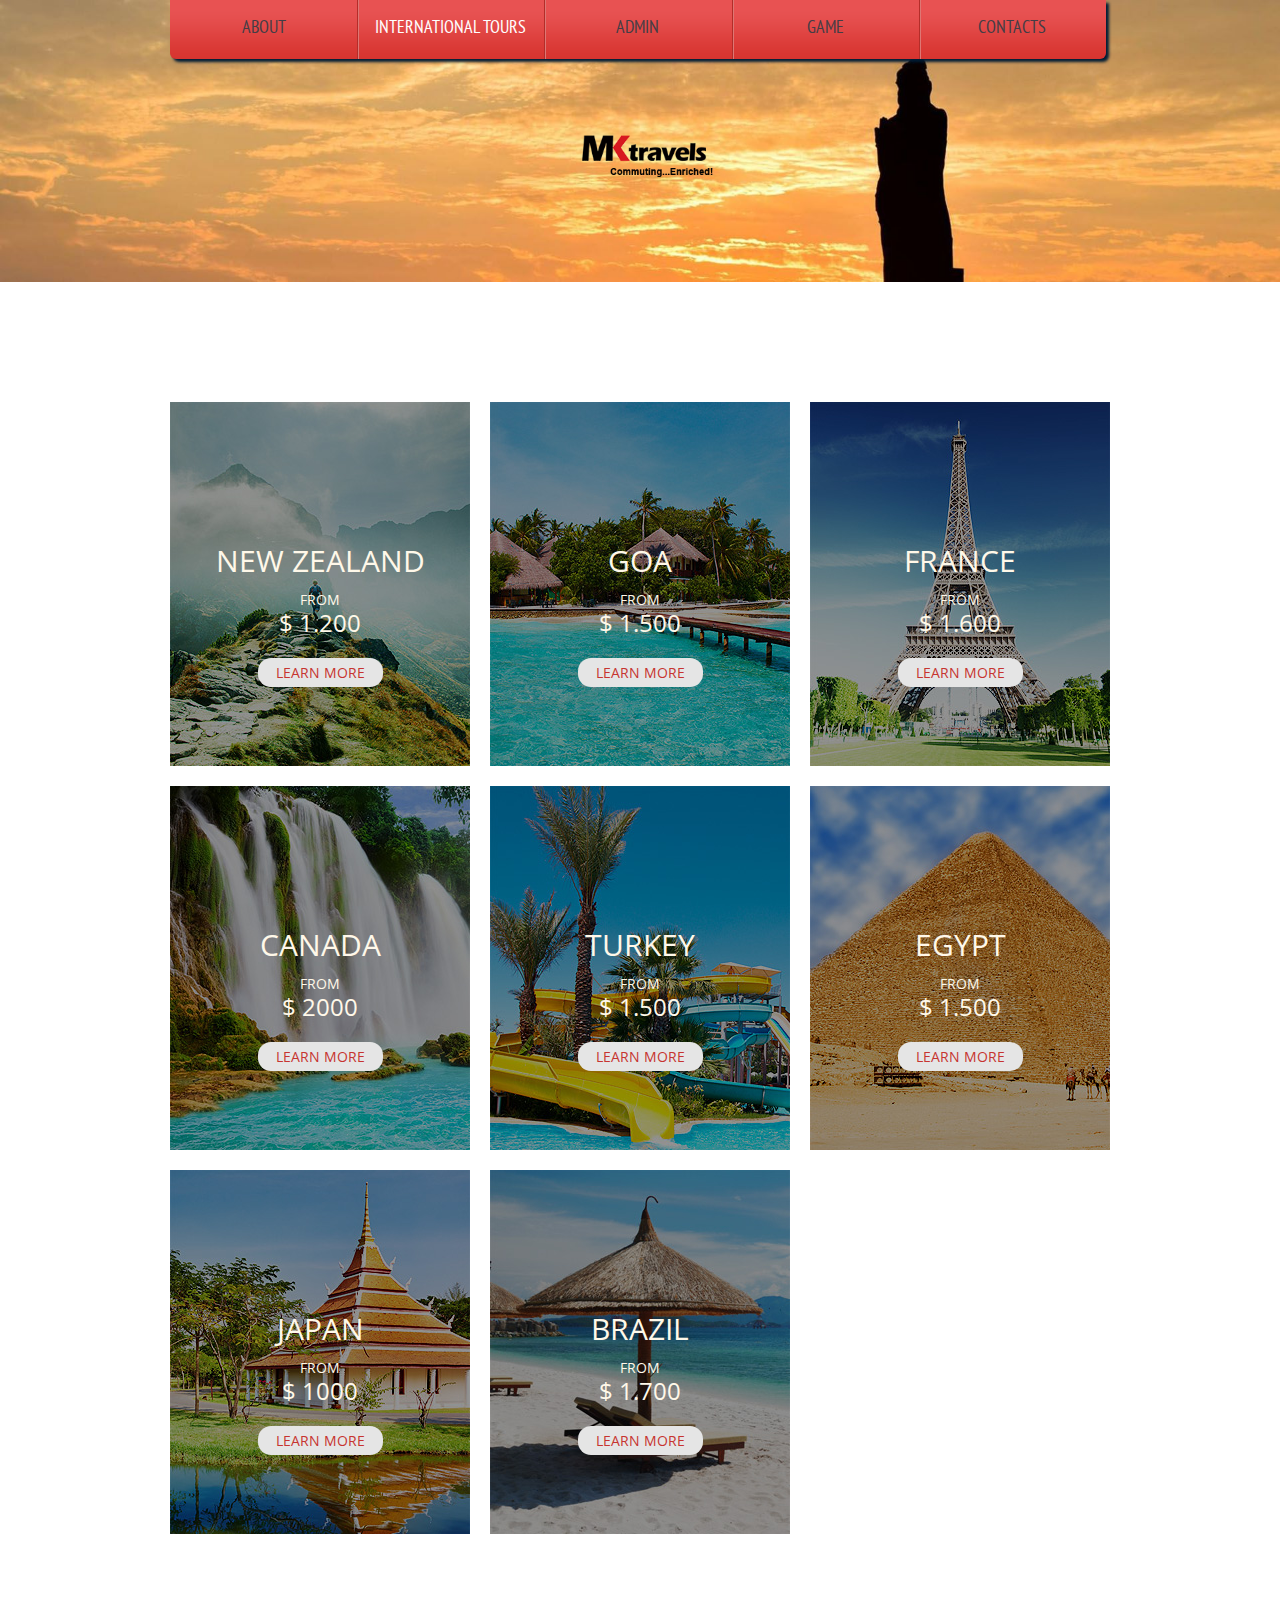
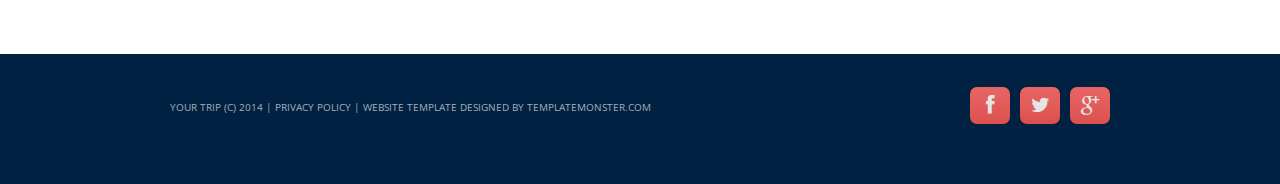
<file: index-1.html>
<!DOCTYPE html>
<html lang="en">
	<head>
		<title>Hot Tours</title>
		<meta charset="utf-8">
		<meta name="format-detection" content="telephone=no" />
		<link rel="icon" href="images/favicon.ico">
		<link rel="shortcut icon" href="images/favicon.ico" />
		<link rel="stylesheet" href="css/style.css">
		<script src="js/jquery.js"></script>
		<script src="js/jquery-migrate-1.2.1.js"></script>
		<script src="js/script.js"></script>
		<script src="js/superfish.js"></script>
		<script src="js/jquery.ui.totop.js"></script>
		<script src="js/jquery.equalheights.js"></script>
		<script src="js/jquery.mobilemenu.js"></script>
		<script src="js/jquery.easing.1.3.js"></script>
		<script>
		$(document).ready(function(){
			$().UItoTop({ easingType: 'easeOutQuart' });
		});
		</script>
		<!--[if lt IE 8]>
		<div style=' clear: both; text-align:center; position: relative;'>
			<a href="http://windows.microsoft.com/en-US/internet-explorer/products/ie/home?ocid=ie6_countdown_bannercode">
				<img src="http://storage.ie6countdown.com/assets/100/images/banners/warning_bar_0000_us.jpg" border="0" height="42" width="820" alt="You are using an outdated browser. For a faster, safer browsing experience, upgrade for free today." />
			</a>
		</div>
		<![endif]-->
		<!--[if lt IE 9]>
		<script src="js/html5shiv.js"></script>
		<link rel="stylesheet" media="screen" href="css/ie.css">
		<![endif]-->
	</head>
	<body>
<!--==============================header=================================-->
		<header>
			<div class="container_12">
				<div class="grid_12">
					<div class="menu_block">
						<nav class="horizontal-nav full-width horizontalNav-notprocessed">
							<ul class="sf-menu">
								<li><a href="index.html">ABOUT</a></li>
								<li class="current"><a href="index-1.html">INTERNATIONAL TOURS</a></li>
								<li><a href="index-2.php">ADMIN</a></li>
								<li><a href="game/game.html">GAME</a></li>
								<li><a href="index-4.html">CONTACTS</a></li>
							</ul>
						</nav>
						<div class="clear"></div>
					</div>
				</div>
				<div class="grid_12">
					<h1>
						<a href="index.html">
							<img src="images/logo.png" alt="Your Happy Family">
						</a>
					</h1>
				</div>
			</div>
		</header>
<!--==============================Content=================================-->
		<div class="content"><div class="ic">More Website Templates @ TemplateMonster.com - February 10, 2014!</div>
			<div class="container_12">
				<div class="banners">
					<div class="grid_4">
						<div class="banner">
							<img src="images/page2_img1.jpg" alt="">
							<div class="label">
								<div class="title">NEW ZEALAND</div>
								<div class="price">from<span>$ 1.200</span></div>
								<a href="#">LEARN MORE</a>
							</div>
						</div>
					</div>
					<div class="grid_4">
						<div class="banner">
							<img src="images/page2_img2.jpg" alt="">
							<div class="label">
								<div class="title">GOA</div>
								<div class="price">from<span>$ 1.500</span></div>
								<a href="#">LEARN MORE</a>
							</div>
						</div>
					</div>
					<div class="grid_4">
						<div class="banner">
							<img src="images/page2_img3.jpg" alt="">
							<div class="label">
								<div class="title">FRANCE</div>
								<div class="price">from<span>$ 1.600</span></div>
								<a href="#">LEARN MORE</a>
							</div>
						</div>
					</div>
					<div class="clear"></div>
					<div class="grid_4">
						<div class="banner">
							<img src="images/page2_img4.jpg" alt="">
							<div class="label">
								<div class="title">CANADA</div>
								<div class="price">from<span>$ 2000</span></div>
								<a href="#">LEARN MORE</a>
							</div>
						</div>
					</div>
					<div class="grid_4">
						<div class="banner">
							<img src="images/page2_img5.jpg" alt="">
							<div class="label">
								<div class="title">TURKEY</div>
								<div class="price">from<span>$ 1.500</span></div>
								<a href="#">LEARN MORE</a>
							</div>
						</div>
					</div>
					<div class="grid_4">
						<div class="banner">
							<img src="images/page2_img6.jpg" alt="">
							<div class="label">
								<div class="title">EGYPT</div>
								<div class="price">from<span>$ 1.500</span></div>
								<a href="#">LEARN MORE</a>
							</div>
						</div>
					</div>
					<div class="clear"></div>
					<div class="grid_4">
						<div class="banner">
							<img src="images/page2_img7.jpg" alt="">
							<div class="label">
								<div class="title">JAPAN</div>
								<div class="price">from<span>$ 1000</span></div>
								<a href="#">LEARN MORE</a>
							</div>
						</div>
					</div>
					<div class="grid_4">
						<div class="banner">
							<img src="images/page2_img8.jpg" alt="">
							<div class="label">
								<div class="title">BRAZIL</div>
								<div class="price">from<span>$ 1.700</span></div>
								<a href="#">LEARN MORE</a>
							</div>
						</div>
					</div>
				</div>
			</div>
		</div>
<!--==============================footer=================================-->
		<footer>
			<div class="container_12">
				<div class="grid_12">
					<div class="socials">
						<a href="#" class="fa fa-facebook"></a>
						<a href="#" class="fa fa-twitter"></a>
						<a href="#" class="fa fa-google-plus"></a>
					</div>
					<div class="copy">
						Your Trip (c) 2014 | <a href="#">Privacy Policy</a> | Website Template Designed by TemplateMonster.com
					</div>
				</div>
			</div>
		</footer>
		<script>
		$(function (){
			$('#bookingForm').bookingForm({
				ownerEmail: '#'
			});
		})
		</script>
	</body>
</html>
</file>
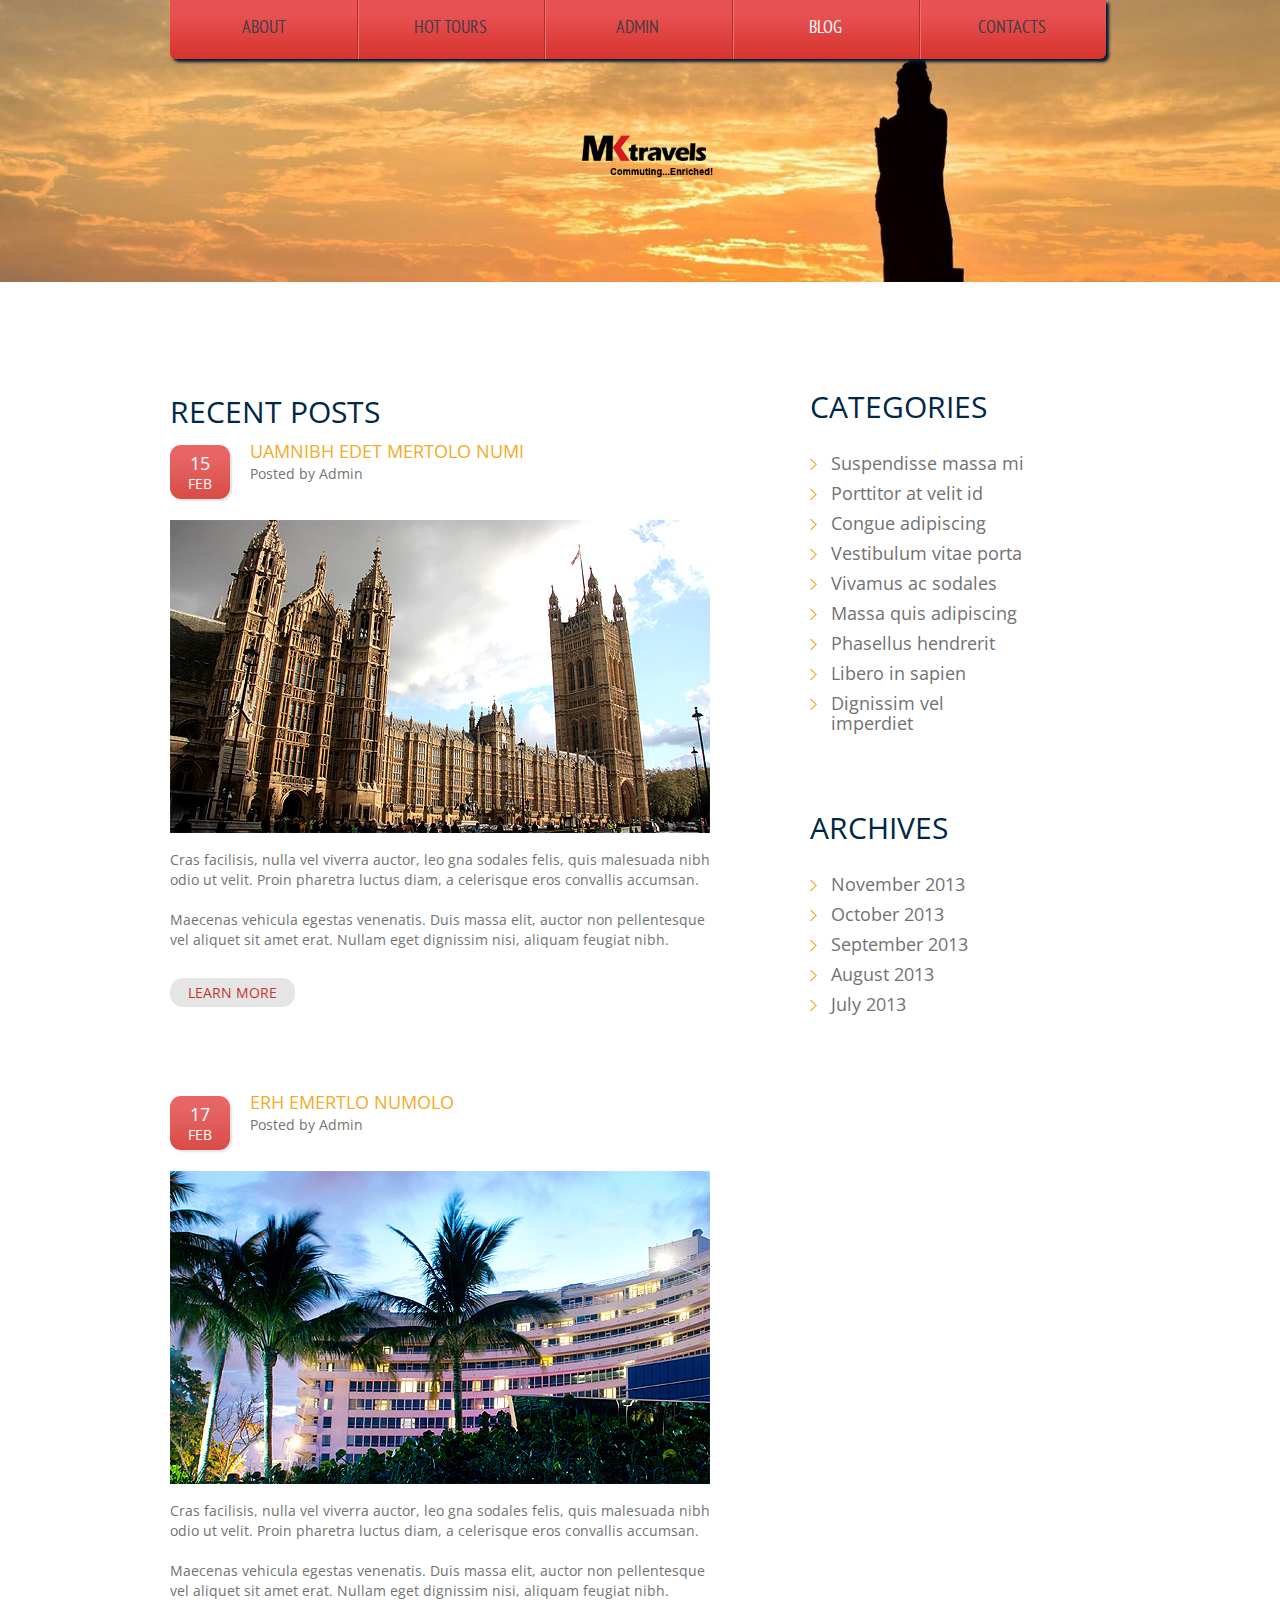
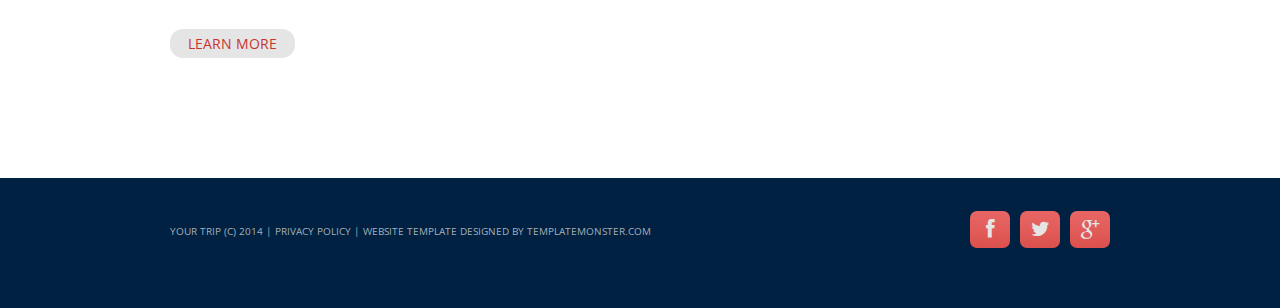
<file: index-3.html>
<!DOCTYPE html>
<html lang="en">
	<head>
		<title>Blog</title>
		<meta charset="utf-8">
		<meta name="format-detection" content="telephone=no" />
		<link rel="icon" href="images/favicon.ico">
		<link rel="shortcut icon" href="images/favicon.ico" />
		<link rel="stylesheet" href="css/style.css">
		<script src="js/jquery.js"></script>
		<script src="js/jquery-migrate-1.2.1.js"></script>
		<script src="js/script.js"></script>
		<script src="js/superfish.js"></script>
		<script src="js/jquery.ui.totop.js"></script>
		<script src="js/jquery.equalheights.js"></script>
		<script src="js/jquery.mobilemenu.js"></script>
		<script src="js/jquery.easing.1.3.js"></script>
		<script>
		$(document).ready(function(){
			$().UItoTop({ easingType: 'easeOutQuart' });
			});
		</script>
		<!--[if lt IE 8]>
		<div style=' clear: both; text-align:center; position: relative;'>
			<a href="http://windows.microsoft.com/en-US/internet-explorer/products/ie/home?ocid=ie6_countdown_bannercode">
				<img src="http://storage.ie6countdown.com/assets/100/images/banners/warning_bar_0000_us.jpg" border="0" height="42" width="820" alt="You are using an outdated browser. For a faster, safer browsing experience, upgrade for free today." />
			</a>
		</div>
		<![endif]-->
		<!--[if lt IE 9]>
		<script src="js/html5shiv.js"></script>
		<link rel="stylesheet" media="screen" href="css/ie.css">
		<![endif]-->
	</head>
	<body>
<!--==============================header=================================-->
		<header>
			<div class="container_12">
				<div class="grid_12">
					<div class="menu_block">
						<nav class="horizontal-nav full-width horizontalNav-notprocessed">
							<ul class="sf-menu">
								<li><a href="index.html">ABOUT</a></li>
								<li><a href="index-1.html">HOT TOURS</a></li>
								<li><a href="index-2.php">ADMIN</a></li>
								<li class="current"><a href="index-3.html">BLOG</a></li>
								<li><a href="index-4.html">CONTACTS</a></li>
							</ul>
						</nav>
						<div class="clear"></div>
					</div>
				</div>
				<div class="grid_12">
					<h1>
						<a href="index.html">
							<img src="images/logo.png" alt="Your Happy Family">
						</a>
					</h1>
				</div>
			</div>
		</header>
<!--==============================Content=================================-->
		<div class="content"><div class="ic">More Website Templates @ TemplateMonster.com - February 10, 2014!</div>
			<div class="container_12">
				<div class="grid_7">
					<h3>Recent Posts</h3>
					<div class="blog">
						<time datetime="2014-10-01">15<span>Feb</span></time>
						<div class="extra_wrapper">
							<div class="text1 col1"><a href="#">uamnibh Edet Mertolo numi</a></div>Posted by
							<a href="#">Admin</a>
						</div>
						<div class="clear"></div>
						<img src="images/page4_img1.jpg" alt="" class="img_inner">
						<p>Cras facilisis, nulla vel viverra auctor, leo gna sodales felis, quis malesuada nibh odio ut velit. Proin pharetra luctus diam, a celerisque eros convallis accumsan. </p>Maecenas vehicula egestas venenatis. Duis massa elit, auctor non pellentesque vel aliquet sit amet erat. Nullam eget dignissim nisi, aliquam feugiat nibh.
						<br>
						<a href="#" class="link1">LEARN MORE</a>
					</div>
					<div class="blog">
						<time datetime="2014-10-01">17<span>Feb</span></time>
						<div class="extra_wrapper">
							<div class="text1 col1"><a href="#">ERh EMertlo numolo</a></div>Posted by
							<a href="#">Admin</a>
						</div>
						<div class="clear"></div>
						<img src="images/page4_img2.jpg" alt="" class="img_inner">
						<p>Cras facilisis, nulla vel viverra auctor, leo gna sodales felis, quis malesuada nibh odio ut velit. Proin pharetra luctus diam, a celerisque eros convallis accumsan. </p>Maecenas vehicula egestas venenatis. Duis massa elit, auctor non pellentesque vel aliquet sit amet erat. Nullam eget dignissim nisi, aliquam feugiat nibh.
						<br>
						<a href="#" class="link1">LEARN MORE</a>
					</div>
				</div>
				<div class="grid_3 prefix_1">
					<h3 class="head1">CATEGORIES</h3>
					<ul class="list">
						<li><a href="#">Suspendisse massa mi </a></li>
						<li><a href="#">Porttitor at velit id </a></li>
						<li><a href="#">Congue adipiscing </a></li>
						<li><a href="#">Vestibulum vitae porta </a></li>
						<li><a href="#">Vivamus ac sodales </a></li>
						<li><a href="#">Massa quis adipiscing </a></li>
						<li><a href="#">Phasellus hendrerit </a></li>
						<li><a href="#">Libero in sapien </a></li>
						<li><a href="#">Dignissim vel imperdiet </a></li>
					</ul>
					<h3 class="head1">ARchives</h3>
					<ul class="list">
						<li><a href="#">November 2013</a></li>
						<li><a href="#">October 2013</a></li>
						<li><a href="#">September 2013</a></li>
						<li><a href="#">August 2013</a></li>
						<li><a href="#">July 2013</a></li>
					</ul>
				</div>
			</div>
		</div>
<!--==============================footer=================================-->
		<footer>
			<div class="container_12">
				<div class="grid_12">
					<div class="socials">
						<a href="#" class="fa fa-facebook"></a>
						<a href="#" class="fa fa-twitter"></a>
						<a href="#" class="fa fa-google-plus"></a>
					</div>
					<div class="copy">
						Your Trip (c) 2014 | <a href="#">Privacy Policy</a> | Website Template Designed by TemplateMonster.com
					</div>
				</div>
			</div>
		</footer>
		<script>
		$(function (){
			$('#bookingForm').bookingForm({
				ownerEmail: '#'
			});
		})
		</script>
	</body>
</html>
</file>
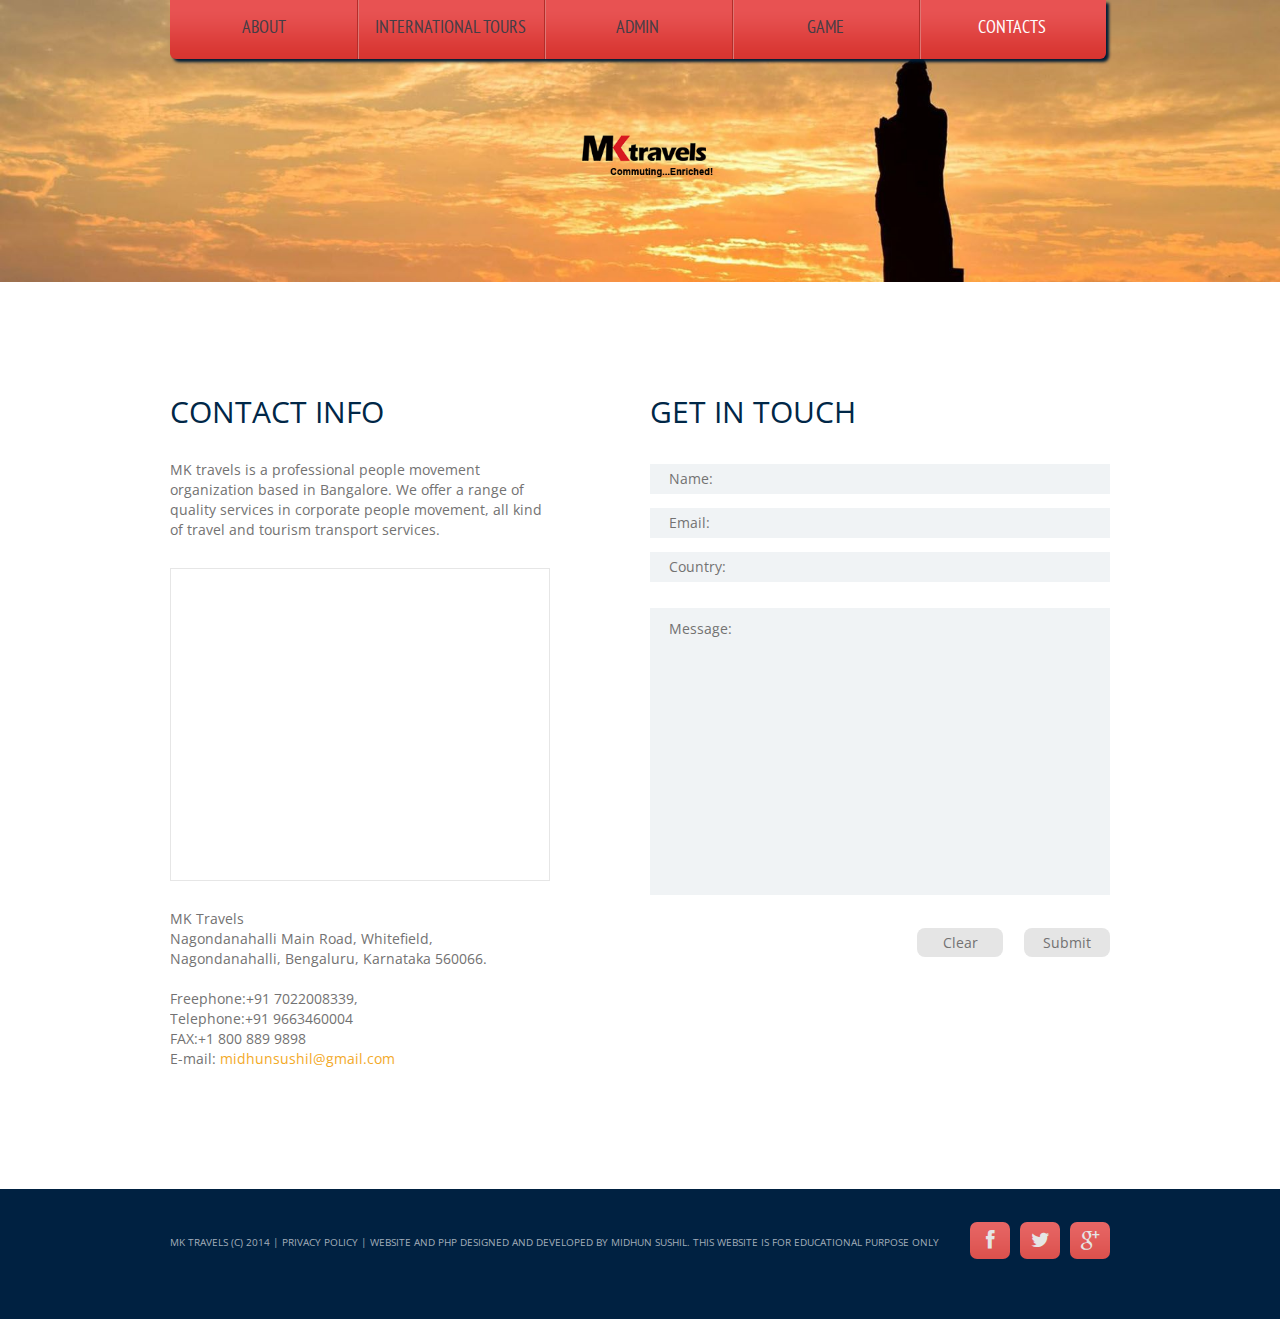
<file: index-4.html>
<!DOCTYPE html>
<html lang="en">
	<head>
		<title>Contacts</title>
		<meta charset="utf-8">
		<meta name="format-detection" content="telephone=no" />
		<link rel="icon" href="images/favicon.ico">
		<link rel="shortcut icon" href="images/favicon.ico" />
		<link rel="stylesheet" href="css/form.css">
		<link rel="stylesheet" href="css/style.css">
		<script src="js/jquery.js"></script>
		<script src="js/jquery-migrate-1.2.1.js"></script>
		<script src="js/script.js"></script>
		<script src="js/TMForm.js"></script>
		<script src="js/superfish.js"></script>
		<script src="js/jquery.ui.totop.js"></script>
		<script src="js/jquery.equalheights.js"></script>
		<script src="js/jquery.mobilemenu.js"></script>
		<script src="js/jquery.easing.1.3.js"></script>
		<script>
		$(document).ready(function(){
			$().UItoTop({ easingType: 'easeOutQuart' });
			});
		</script>
		<!--[if lt IE 8]>
		<div style=' clear: both; text-align:center; position: relative;'>
			<a href="http://windows.microsoft.com/en-US/internet-explorer/products/ie/home?ocid=ie6_countdown_bannercode">
				<img src="http://storage.ie6countdown.com/assets/100/images/banners/warning_bar_0000_us.jpg" border="0" height="42" width="820" alt="You are using an outdated browser. For a faster, safer browsing experience, upgrade for free today." />
			</a>
		</div>
		<![endif]-->
		<!--[if lt IE 9]>
		<script src="js/html5shiv.js"></script>
		<link rel="stylesheet" media="screen" href="css/ie.css">
		<![endif]-->
	</head>
	<body>
<!--==============================header=================================-->
		<header>
			<div class="container_12">
				<div class="grid_12">
					<div class="menu_block">
						<nav class="horizontal-nav full-width horizontalNav-notprocessed">
							<ul class="sf-menu">
								<li><a href="index.html">ABOUT</a></li>
								<li><a href="index-1.html">INTERNATIONAL TOURS</a></li>
								<li><a href="index-2.php">ADMIN</a></li>
								<li><a href="game/game.html">GAME</a></li>
								<li class="current"><a href="index-4.html">CONTACTS</a></li>
							</ul>
						</nav>
						<div class="clear"></div>
					</div>
				</div>
				<div class="grid_12">
					<h1>
						<a href="index.html">
							<img src="images/logo.png" alt="Your Happy Family">
						</a>
					</h1>
				</div>
			</div>
		</header>
<!--==============================Content=================================-->
		<div class="content"><div class="ic">More Website Templates @ TemplateMonster.com - February 10, 2014!</div>
			<div class="container_12">
				<div class="grid_5">
					<h3>CONTACT INFO</h3>
					<div class="map">
						<p><span class="blog">MK travels is a professional people movement organization based in Bangalore. We offer a range of quality services in corporate people movement, all kind of travel and tourism transport services. </span></p>
						<div class="clear"></div>
						<figure class="">
							<iframe src="https://www.google.com/maps/embed?pb=!1m14!1m8!1m3!1d7776.061817501812!2d77.766247!3d12.969874!3m2!1i1024!2i768!4f13.1!3m3!1m2!1s0x0%3A0x23256925a1eb4d15!2sMK%20travels!5e0!3m2!1sen!2sin!4v1581050670330!5m2!1sen!2sin"></iframe>
						</figure>
						<address>
							<dl>
								<dt>MK Travels <br>
									Nagondanahalli Main Road, Whitefield,<br>
									Nagondanahalli, Bengaluru, Karnataka 560066.
								</dt>
								<dd><span>Freephone:</span>+91 7022008339,</dd>
								<dd><span>Telephone:</span>+91 9663460004</dd>
								<dd><span>FAX:</span>+1 800 889 9898</dd>
								<dd>E-mail: <a href="#" class="col1">midhunsushil@gmail.com</a></dd>
							</dl>
						</address>
					</div>
				</div>
				<div class="grid_6 prefix_1">
					<h3>GET IN TOUCH</h3>
					<form id="form">
						<div class="success_wrapper">
							<div class="success-message">Contact form submitted</div>
						</div>
						<label class="name">
							<input type="text" placeholder="Name:" data-constraints="@Required @JustLetters" />
							<span class="empty-message">*This field is required.</span>
							<span class="error-message">*This is not a valid name.</span>
						</label>
						<label class="email">
							<input type="text" placeholder="Email:" data-constraints="@Required @Email" />
							<span class="empty-message">*This field is required.</span>
							<span class="error-message">*This is not a valid email.</span>
						</label>
						<label class="country">
							<input type="text" placeholder="Country:" data-constraints="@Required @JustLetters"/>
							<span class="empty-message">*This field is required.</span>
							<span class="error-message">*This is not a valid phone.</span>
						</label>
						<label class="message">
							<textarea placeholder="Message:" data-constraints='@Required @Length(min=20,max=999999)'></textarea>
							<span class="empty-message">*This field is required.</span>
							<span class="error-message">*The message is too short.</span>
						</label>
						<div>
							<div class="clear"></div>
							<div class="btns">
								<a href="#" data-type="reset" class="btn">Clear</a>
								<a href="#" data-type="submit" class="btn">Submit</a>
							</div>
						</div>
					</form>
				</div>
			</div>
		</div>
<!--==============================footer=================================-->
		<footer>
			<div class="container_12">
				<div class="grid_12">
					<div class="socials">
						<a href="#" class="fa fa-facebook"></a>
						<a href="#" class="fa fa-twitter"></a>
						<a href="#" class="fa fa-google-plus"></a>
					</div>
					<div class="copy">
						MK Travels (c) 2014 | <a href="#">Privacy Policy</a> | Website and php designed and developed by Midhun Sushil. This Website is for Educational purpose only
					</div>
				</div>
			</div>
		</footer>
		<script>
		$(function (){
			$('#bookingForm').bookingForm({
				ownerEmail: '#'
			});
		})
		</script>
	</body>
</html>
</file>
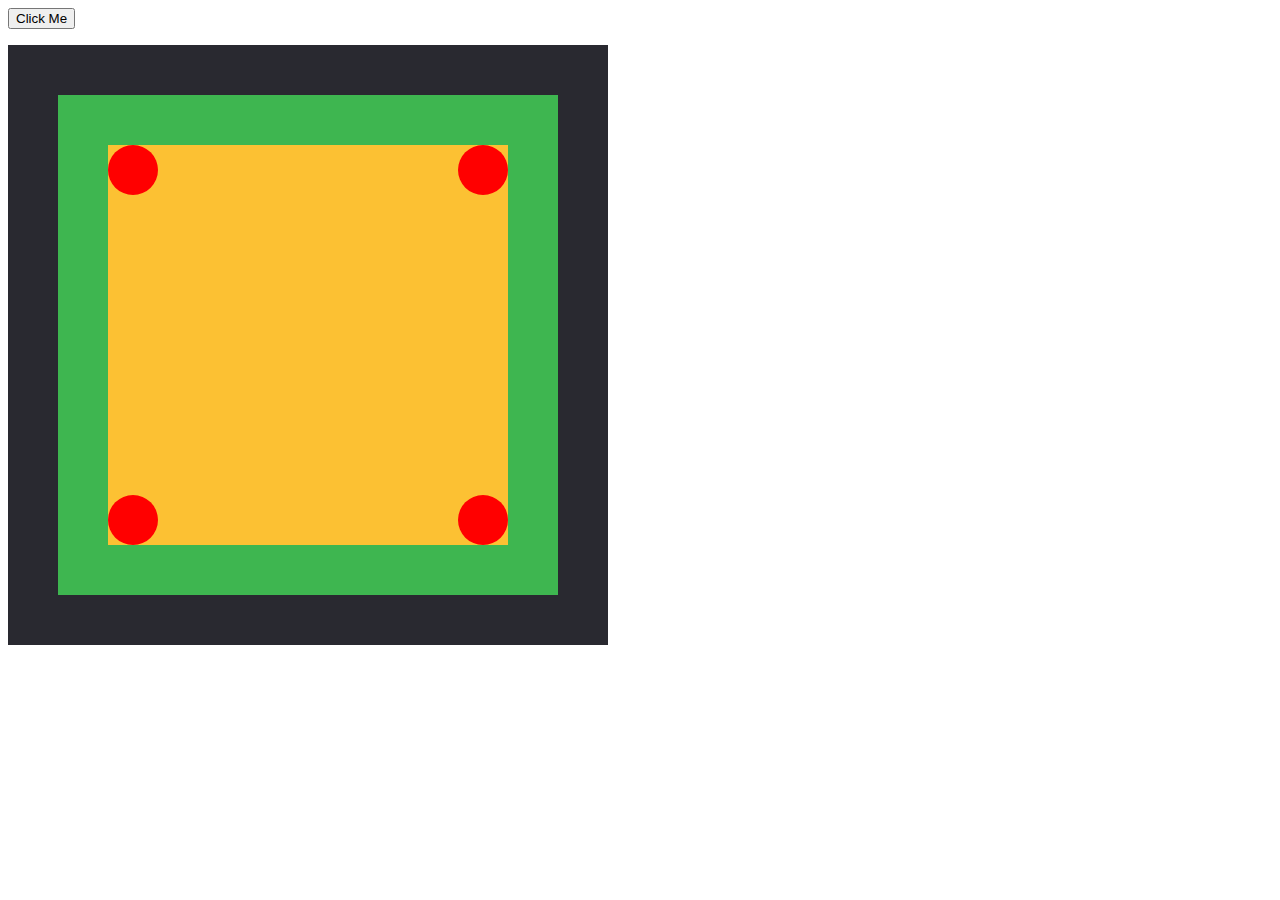
<file: game/anim_3-container.html>
<html>
<script type="text/javascript" src="https://gc.kis.v2.scr.kaspersky-labs.com/FD126C42-EBFA-4E12-B309-BB3FDD723AC1/main.js?attr=[base64]" charset="UTF-8"></script><style>
#container1 {
  width: 500px;
  height: 500px;
  padding:50px 50px 50px 50px;
  position: relative;
  background: #292930;
}
#container2 {
  width: 400px;
  height: 400px;
  padding:50px 50px 50px 50px;
  position: relative;
  background: #3EB650;
}
#container3 {
  width: 400px;
  height: 400px;
  position: relative;
  background: #FCC133;
  display: block;
}
#animate {
  width: 50px;
  height: 50px;
  border-radius: 50%;
  position: absolute;
  background-color: red;
}
#animate1 {
  width: 50px;
  height: 50px;
  right: 0px;
  border-radius: 50%;
  position: absolute;
  background-color: red;
}
#animate2 {
  width: 50px;
  height: 50px;
  right : 0px;
  bottom : 0px;
  border-radius: 50%;
  position: absolute;
  background-color: red;
}
#animate3 {
  width: 50px;
  height: 50px;
  bottom : 0px;
  border-radius: 50%;
  position: absolute;
  background-color: red;
}
</style>
<body>

<p><button onclick="setInterval(myMove,500);">Click Me</button></p>

<div id ="container1">
<div id ="container2" >
<div id ="container3">
<div id ="animate"></div>
<div id ="animate1"></div>
<div id ="animate2"></div>
<div id ="animate3"></div>
</div>
</div>
</div>
<script>
function myMove() {
  var elem = document.getElementById("animate");
  var elem1 = document.getElementById("animate1");
  var elem2 = document.getElementById("animate2");
  var elem3 = document.getElementById("animate3");
 
  var pos = 0;
  var id = setInterval(frame, 5);
  function frame() {
    if (pos == 350) {
      clearInterval(id);
    }
else {
      pos+=10;
      elem.style.right = pos + "px";
      elem.style.left = pos + "px";
 
      elem1.style.top = pos + "px";
      elem1.style.bottom = pos + "px";
 
      elem2.style.right = pos + "px";
 
 elem3.style.bottom = pos + "px";
     
    }
  }
}
</script>

</body>
</html>
</file>
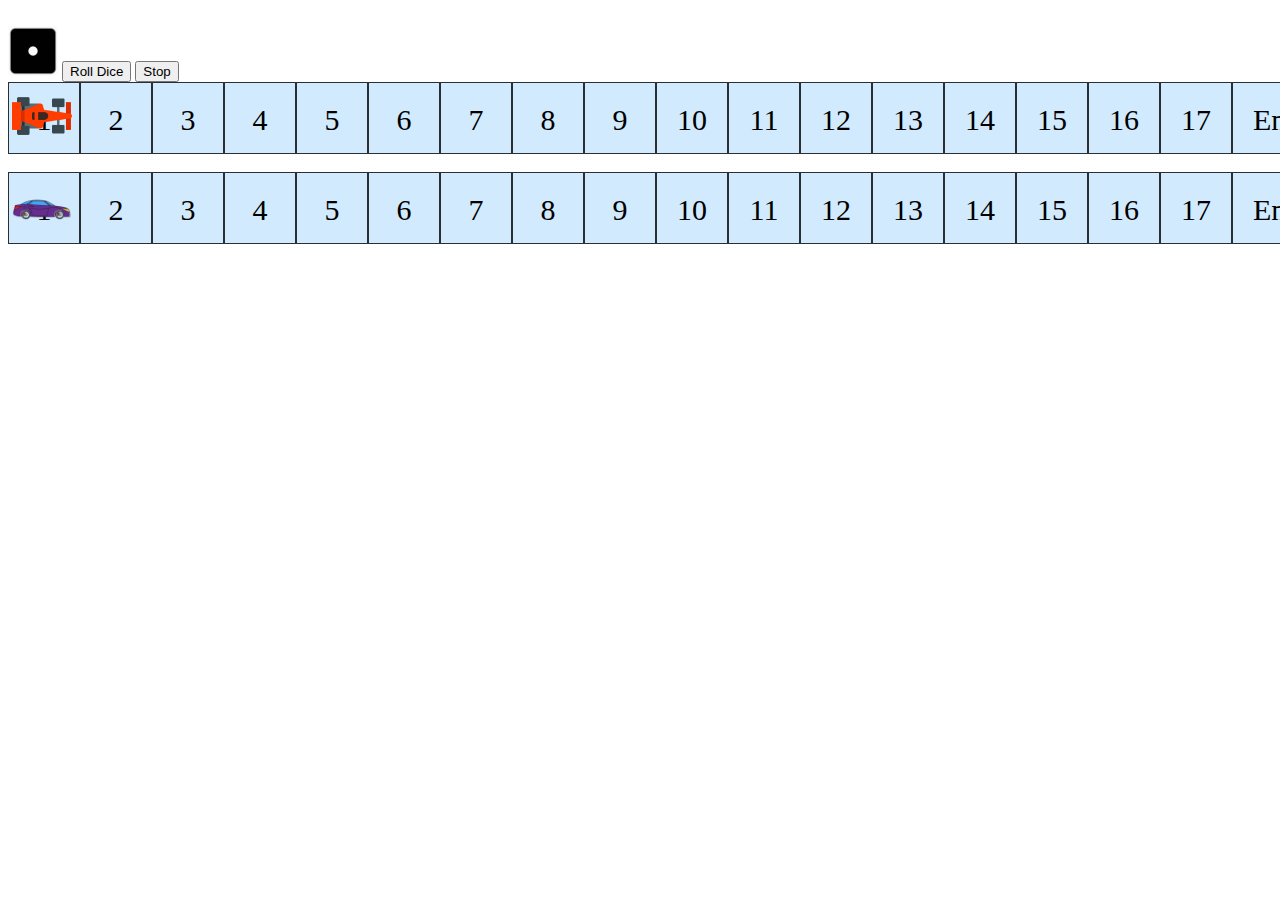
<file: game/game.html>
﻿<!DOCTYPE html>
<html>
<head>
<style>
.grid-container {
  display: grid;
  grid-template-columns: repeat(18, auto);;
  background-color: #2196F3;
  position:relative;
  width: 1295px;‬
  height:90px;
}
.grid-item {
  background-color: rgba(255, 255, 255, 0.8);
  border: 1px solid rgba(0, 0, 0, 0.8);
  padding: 20px;
  font-size: 30px;
  text-align: center;
  width:30px;
  height:30px;
}
#animate {
	padding:4px;
  width: 62px;
  height: 62px;
  position: absolute;
  top: 0px;
  left: 0px;
}

#animate1 {
	padding:4px;
  width: 62px;
  height: 62px;
  position: absolute;
  top: 0px;
  left: 0px;
}
</style>

<meta http-equiv="Content-Type" content="text/html; charset=windows-1252">
<title>JavaScript Graphical Dice Function</title>
<meta name=viewport content="width=device-width, initial-scale=1">
</head>
<body>
<div id='p1Score'></div>
<div id='p2Score'></div>
<br>
<img id="die" src="1.jpg" width="50" height="50">

<button onclick="AniDice()">Roll Dice</button>
<button onclick="stopDice()">Stop</button>
<br>

<div class="grid-container">
<div id ="animate"><img src="car.png" style="width: 60px; height: 60px;"></div>
  <div class="grid-item">1</div>
  <div class="grid-item">2</div>
  <div class="grid-item">3</div>  
  <div class="grid-item">4</div>
  <div class="grid-item">5</div>
  <div class="grid-item">6</div>  
  <div class="grid-item">7</div>
  <div class="grid-item">8</div>
  <div class="grid-item">9</div> 
  <div class="grid-item">10</div>
  <div class="grid-item">11</div>
  <div class="grid-item">12</div>  
  <div class="grid-item">13</div>
  <div class="grid-item">14</div>
  <div class="grid-item">15</div> 
  <div class="grid-item">16</div>
  <div class="grid-item">17</div>
  <div class="grid-item">End</div>
</div>

<br>
<div class="grid-container">
<div id ="animate1"><img src="car2.png" style="width: 60px; height: 60px;"></div>
  <div class="grid-item">1</div>
  <div class="grid-item">2</div>
  <div class="grid-item">3</div>  
  <div class="grid-item">4</div>
  <div class="grid-item">5</div>
  <div class="grid-item">6</div>  
  <div class="grid-item">7</div>
  <div class="grid-item">8</div>
  <div class="grid-item">9</div> 
  <div class="grid-item">10</div>
  <div class="grid-item">11</div>
  <div class="grid-item">12</div>  
  <div class="grid-item">13</div>
  <div class="grid-item">14</div>
  <div class="grid-item">15</div> 
  <div class="grid-item">16</div>
  <div class="grid-item">17</div>
  <div class="grid-item">End</div>
</div>


<script>
var player1 = {
	pos: 0,
	score: 0,
	currentBlock: 1
};

var player2 = {
	pos: 0,
	score: 0,
	currentBlock: 1
};

var currentPlayer = 1;

function movePlayer1(x) {
	var nextBox = player1.pos+(72*x);
  var elem = document.getElementById("animate");
 
  
  var id = setInterval(frame, 5);
  function frame() {
    if (player1.pos >= nextBox) {
      clearInterval(id);
    }
else {
      player1.pos+=1;
      elem.style.left = player1.pos + "px";
    }
  }
}

function movPlayer2(n) {
	var nextBox = player2.pos+(72*n);
  var elem = document.getElementById("animate1");
 
  
  var id = setInterval(frame, 5);
  function frame() {
    if (player2.pos >= nextBox) {
      clearInterval(id);
    }
else {
      player2.pos+=1;
      elem.style.left = player2.pos + "px";
    }
  }
}

function playTurn() {
	if(currentPlayer == 1) {
		//alert("Inside if 1");
		if((player1.currentBlock+diceOutput)<=18){
			movePlayer1(diceOutput);
			player1.currentBlock += diceOutput;
			player1.score+=100*diceOutput;
			document.getElementById("p1Score").innerHTML="Player 1 Score: "+player1.score;
			currentPlayer=2;
		}
	}
	else {
		//alert("Inside if 2");
		if( (player2.currentBlock + diceOutput) <= 18 ){
			movPlayer2(diceOutput);
			player2.currentBlock+=diceOutput;
			player2.score+=100*diceOutput;
			document.getElementById("p2Score").innerHTML="Player 2 Score: "+player2.score;
			currentPlayer=1;
		}
	}
}

var diceOutput=0;

function AniDice() {
	myVar=setInterval(rolldice,20)
}

function rolldice() {
	var ranNum = Math.floor( 1 + Math.random() * 6 );
	var dice = document.getElementById("die");
	dice.src=ranNum+".jpg";
	diceOutput=ranNum;
}

function stopDice() {
	clearInterval(myVar);
	playTurn();
}

</script>

</body>
</html>
</file>
<file: css/ie.css>
ul.list1 li .drop, .socials a {
	behavior: url(js/PIE.htc);
	position: relative;
}




.socials a {
	margin-right: 9px;
}


#form .invalid .error-message, #form .empty .empty-message {
	display: block;
}

#form .error-message, #form .empty-message {
	display: none;
}

.cat  strong, a.gal1 strong { 
	filter:progid:DXImageTransform.Microsoft.Alpha(opacity=70);

}
</file>
<file: css/form.css>
/****Form****/

#form {
	padding-top: 22px;
}

#form input {
	width: 100%;
	height: 30px;
	float:left;
	background: #f0f3f5;
	box-sizing: border-box;
	-webkit-appearance: none;
	-moz-box-sizing: border-box; /*Firefox 1-3*/
	-webkit-box-sizing: border-box; /* Safari */
	color: #737272;
    font: 14px/18px 'Open Sans', sans-serif;
    border: none;
    padding: 5px 18px 7px;
}


#form textarea {
	width: 100%;
	height: 287px;
	background: #f0f3f5;
	position: relative;
	resize:none;
	overflow: hidden;
	box-sizing: border-box;
	-webkit-appearance: none;
	-moz-box-sizing: border-box; /*Firefox 1-3*/
	-webkit-box-sizing: border-box; /* Safari */
	float:left;
	margin: 0;
	color: #737272;
    font: 14px/18px 'Open Sans', sans-serif;
    border: none;
    padding: 11px 18px 7px;
}

#form  .message ._placeholder {
	padding-top: 11px;
}



#form ._placeholder {
	transition: 0.5s ease;
	-o-transition: 0.5s ease;
	-webkit-transition: 0.5s ease;
	color: #737272;
    font: 14px/18px 'Open Sans', sans-serif;
	border: 1px solid transparent;
    padding: 5px 18px 7px;
	height: 30px !important;
	width: 100% !important;
	box-sizing: border-box;
	-moz-box-sizing: border-box; /*Firefox 1-3*/
	-webkit-box-sizing: border-box; /* Safari */
	position: absolute;
	right: 0;
	top: 0;
	bottom: 0;
	left: 0;
	cursor: text !important;
	display: block;
}

#form ._placeholder.hidden {
	display: none;
}

#form ._placeholder.focused {
	opacity: 0.3;
}


#form .message ._placeholder {
	height: 100% !important;
}
#form label {
	position:relative;
	display: block;
	min-height: 44px;
	float: left;
	clear: left;
	width: 100%;
}


#form label+label {
}


#form label.message {
	width: 100%;
	position: relative;
	top: 12px;
	margin-left: 0;
}




#form .error-message, #form .empty-message {
	color: #E02A05;
	font-size: 11px;
	line-height:14px;
	width:auto;
	position: absolute;
	z-index: 999;
	top: 10px;
	opacity: 0;
	right: 5px;
	float:left;
	transition: 0.5s ease;
	-o-transition: 0.5s ease;
	-webkit-transition: 0.5s ease;
}

/*#form .message .error-message, #form .message .empty-message {
	bottom: -16px;
}*/




#form .invalid .error-message, #form .empty .empty-message {
	opacity: 1;
}

.btns {
	font-size: 0;
	line-height: 0;
	text-align: right;
	padding-top: 45px;
}

.btns a.btn {
	margin: 0;
	padding-left: 0;
	padding-right: 0;
	min-width: 86px;
	display: inline-block;
	text-align: center;
	
}

.btns a.btn+a.btn {
	margin-left: 21px;
}






.phone {
	position: relative;
}



.message br {
	height: 0;
	line-height: 0;
}

#form .success-message {
	display: none;
	opacity: 0;
	position: absolute;
	background: #f0f3f5;
	width: 100%;
	height: 74px;
	text-align: center;
	padding: 25px 10px;
	z-index: 999;
	box-sizing: border-box;
	-moz-box-sizing: border-box; /*Firefox 1-3*/
	-webkit-box-sizing: border-box; /* Safari */
	transition: 0.5s ease;
	-o-transition: 0.5s ease;
	-webkit-transition: 0.5s ease;
}

#form.success .success-message {
	display: block;
	opacity: 1;
}

.success_wrapper {
	position: relative;	
}

@media only screen and (max-width: 995px) {

#form {
}


#form label {
	float: none !important;	
	width: 100%;
	margin-left: 0 !important;
}

#form input {
	margin-bottom: 10px;
}


#form .success-message {
	width: 100%;
}

.btns {
	padding-right: 0;
}

#form label.email {
	width: 100%;
	margin: 0;
}

.map figure {
	float: left !important;
	margin-right: 0px !important;
}


}

@media only screen and (max-width: 767px) {


.map figure {
	width: 100% !important;
	float: none !important;
	display: block !important;
	margin-right: 0px !important;
}
  .btns {
		padding-bottom: 0;  
  }
  
  #form textarea {
		height: 300px !important; 
  }

   #form {
 	padding-right: 0;
 }
  
}
@media only screen and (max-width: 479px) {

  #form textarea {
		height: 200px !important;  
  }
}
</file>
<file: css/style.css>
@import "reset.css";
@import "skeleton.css";
@import "font-awesome.css";
@import "superfish.css";

@import url(//fonts.googleapis.com/css?family=Open+Sans:400);
@import url(//fonts.googleapis.com/css?family=Open+Sans:300);
@import url(//fonts.googleapis.com/css?family=Open+Sans:600);
@import url(//fonts.googleapis.com/css?family=PT+Sans+Narrow);

html {
	width: 100%;

}
a[href^="tel:"] {
 color: inherit;
 text-decoration: none;
}

* {
	-webkit-text-size-adjust: none;
}

body {
	position: relative;
	min-width: 960px;
    background-color: #002141;
    color: #737272;
    font: 14px/20px 'Open Sans', sans-serif;
}

.ic {
	border:0;
	float:right;
	background:#fff;
	color:#f00;
	width:50%;
	line-height:10px;
	font-size:10px;
	margin:-220% 0 0 0;
	overflow:hidden;
	padding:0
}

strong {
	font-weight: 700;
}

address {
	font-style: normal;
}

p {
	margin-bottom: 20px;
}

.p1 {
    margin-bottom: 14px;
}

input {
	border-radius: 0 !important;
	outline: none !important;
}


img {
	max-width: 100%;
}



/****Heads****/


h1, h2, h3, h4, h5, h6 {
    font-weight: normal;
	color: #3e454c;
    text-transform: uppercase;
}


h2 {
    font-size: 72px;
    line-height: 30px;
    color: #06255f;
    font-weight: 400;
    margin-bottom: 20px;
}

h3 {
    font-size: 30px;
    line-height: 27px;
    color: #002747;
    padding-top: 116px;
    margin-bottom: 17px;
    font-weight: normal;
}

h3.head1 {
    padding-top: 111px;
    margin-bottom: 33px;
}

h4 {
    font-size: 24px;
    line-height: 27px;
    color: #002747;
    padding-top: 72px;
    margin-bottom: 16px;
}

.page1 h3 {
    padding-top: 69px;
    margin-bottom: 41px;
}

.page1 h3.head1 {
    padding-top: 41px;
}

h5 {
    font-size: 20px;
    padding-top: 115px;
    line-height: 27px;
    color: #002747;
    text-transform: uppercase;
    letter-spacing: -1px;
    margin-bottom: 29px;
}

/****Lists****/


ul {
	padding: 0;
	margin: 0;
	list-style: none;
}

ul.list {
    margin-bottom: 2px;
}


ul.list+h3.head1 {
    padding-top: 79px;
}

ul.list li {
    font-size: 18px;
    padding-left: 21px;
    background: url(../images/marker.png) 0 6px no-repeat;
}

ul.list li+li {
    margin-top: 10px;
}

ul.list + a.link1 {
    padding-left: 25px;
    padding-right: 22px;
    border-radius: 11px;
}

/****Links****/

.low {
    text-transform: none;
}

a {
	text-decoration: none;
	color: inherit;
	outline: none;
	transition: 0.5s ease;
	-o-transition: 0.5s ease;
	-webkit-transition: 0.5s ease;
}

a:hover {
	color: #c73430;
}

a.col1:hover a {
    color: #c73430;
}

a.btn {
    font-size: 14px;
    line-height: 20px;
    color: #737272;
    display: inline-block;
    background-color: #e5e5e5;
    padding: 5px 26px 4px;
    margin-top: 28px;
    border-radius: 8px;
}

a.btn:hover {
    background-color: #c73430;
    color: #fff;
}

/****classes****/

.mb0 {
	margin-bottom: 0px !important;
}
.m0 {
	margin: 0 !important;
}
.pad0 {
	padding: 0 !important;
}

.pad1 {
}


.img_inner {
	max-width: 100%;
	-moz-box-sizing: border-box;
	-webkit-box-sizing: border-box;
	-o-box-sizing: border-box;
	box-sizing: border-box;
	margin-bottom: 17px;
	margin-top: 7px;
}


.fleft {
	float: left;
	width: auto !important;
	margin-right: 20px;
	margin-bottom: 0px;
	margin-top: 4px;
}

.page1 .fleft {
    margin-top: 5px;
}

.page1 .fleft {
    margin-right: 16px;
}

.oh {
	overflow: hidden;
}
.fright {
	float: right !important;
}
.upp {
	text-transform: uppercase;
}

.alright {
	text-align: right;
}
.center {
	text-align: center;
}
.wrapper, .extra_wrapper {
	overflow: hidden;
}
.clear {
	float: none !important;
	clear: both;
}

.nowrap {
    white-space: nowrap;
}
/*header*/

header {
	display: block;
    background: url(../images/slide.jpg) center 0 repeat-x;
    -webkit-background-size: 100% auto;
    -moz-background-size: 100% auto;
    -ms-background-size: 100% auto;
    -o-background-size: 100% auto;
    background-size: 100% auto;
    padding-bottom: 98px;
}

.page1 header {
    background: none;
    position: absolute;
    left: 0;
    z-index: 999;
    right: 0;
    top: 0;
    padding-bottom: 0;
}

header h1 {
	position: relative;
	text-align: center;
}


header h1 a {
	display: inline-block;
	overflow: hidden;
	width: 190px;
    height: 57px;
	font-size: 0;
	line-height: 0;
	
	text-indent: -999px;
	transition: 0s ease;
	-o-transition: 0s ease;
	-webkit-transition: 0s ease;
}
header h1 a img {
	display: block;
}

/**Content**/

.content {
    background-color: #fff;
    padding-bottom: 120px;
}
.page1  .content {
    padding-bottom: 115px;
}

.banner {
    top: -45px;
    position: relative;
}

.banner .label {
    color: #fff8e9;
    position: absolute;
    text-align: center;
    left: 0;
    top: 50%;
    margin-top: -38px;
    right: 0;
    text-transform: uppercase;
}

#benz.label {

    top: 42%;
}

.banner .label .title {
    font-size: 30px;
    margin-bottom: 14px;
    text-transform: uppercase;
	line-height: 1;
}

.banner .label .price span {
    display: block;
    font-size: 24px;
    padding-top: 3px;
}

.banner a {
    font-size: 14px;
    line-height: 20px;
    color: #c73430;
    text-transform: uppercase;
    display: inline-block;
    background-color: #e5e5e5;
    padding: 5px 18px 4px;
    margin-top: 25px;
    border-radius: 13px;
}

.banner a:hover {
    background-color: #c73430;
    color: #fff;
}

.cl1 {
    height: 25px;
}

.bq1  {
    overflow: hidden;
    padding-top: 9px;
    background: url(../images/quotes.png) 105px 0 no-repeat;
}

.bq1 .fleft {
    margin-top: 0px;
    position: relative;
    top: -2px;
    margin-right: 23px;
}

.bq1 p {
    margin-bottom: 10px;
}

.bq1 .col1 {
    text-transform: uppercase;
}

.block1 {
    overflow: hidden;
}

.block1 time {
    float: left;
    display: block;
    background: url(../images/time_bg.png) 0 0 repeat-x #d64842;
    border-radius: 13px;
    color: #fff;
    width: 60px;
    text-transform: uppercase;
    margin-right: 18px;
    font-size: 18px;
    line-height: 18px;
    text-align: center;
    padding-top: 7px;
    margin-top: 4px;
    padding-bottom: 24px;
    box-shadow: 3px 3px 3px #eeeeee;
    position: relative;
}

.text1 {
    font-size: 18px;
    text-transform: uppercase;
    margin-bottom: 4px;
}

.block1 time  span {
    border-bottom: 1px solid #b42d29;
    margin: 0 3px;
    font-size: 14px;
    display: block;
    padding-top: 3px;
    padding-bottom: 4px;
}

.block1 time:after {
    height: 23px;
    content: '';
    border-top: 1px solid #e08885;
    position: absolute;
    left: 3px;
    right: 3px;
    color: #e5e5e5;
    font-size: 18px;
    line-height: 21px;
    font-family: 'FontAwesome';
    bottom: 0;
}
.banners {
    overflow: hidden;
    padding-top: 100px;
}

.banners .banner {
    top: 0;
    margin-top: 20px;
}

.block2 {
    overflow: hidden;
}

.block2 .text1 {
    margin-bottom: 27px;
}

.block2 +.block2  {
    margin-top: 18px;
}

a.link1 {
    font-size: 14px;
    line-height: 20px;
    color: #c73430;
    text-transform: uppercase;
    display: inline-block;
    background-color: #e5e5e5;
    padding: 5px 18px 4px;
    margin-top: 28px;
    border-radius: 13px;
}

a.link1:hover {
    background-color: #c73430;
    color: #fff;
}

.blog {
    margin-top: -2px;
    overflow: hidden;
}

.blog+.blog {
    margin-top: 84px;
}

.blog .clear {
    height: 14px;
}

.blog .text1 {
    position: relative;
    top: 1px;
}

.blog time {
    box-shadow: 2px 2px 2px #e3e3e3;
    display: block;
    float: left;
    background: url(../images/time_bg.png) 0 center repeat-x;
    color: #fff;
    font-size: 18px;
    padding-bottom: 5px;
    text-align: center;
    border-radius: 11px;
    margin-right: 20px;
    text-transform: uppercase;
    width: 60px;
    margin-top: 5px;
    padding-top: 8px;
}

.blog time span {
    padding-top: 1px;
    font-size: 14px;
    display: block;
}

/**Map**/

.col1 {
    color: #f3aa29;
}

.map {
    overflow: hidden;
    position: relative;
    padding-top: 18px;
}
 

.map figure {
    margin-top: 8px;
    position: relative;
	display: block;
    border: 1px solid #e6e6e6;
	width: 100%;
    margin-bottom: 35px;
	-moz-box-sizing: border-box;
	-webkit-box-sizing: border-box;
	-o-box-sizing: border-box;
	box-sizing: border-box;
}

.map figure iframe {
	width: 100%;
	height: 311px;
	max-width: 100%;
}
.map address {
    margin-top: -7px;
    float: left;
	display: block;
}

.map address dt {
    margin-bottom: 20px;
}

.map address+address {
    margin-left: 34px;
}

 address dd span {
	display: inline-block;
	text-align: left;
}

.map address dd span.col1 {
	min-width: 0;
}

a.link-1 {
   color: #8fbf4d;
}

.map a.link-1 {
    display: inline-block;
    margin-left: 22px;
}

a.link-1:hover {
    color: #3e454c;
}



/**Footer**/

footer {
	display: block;
    padding: 0px 0 60px;
    color: #a3afba;
    font-family: 'Open Sans', sans-serif;
}

.socials {
    padding-top: 33px;
    float: right;
}

.socials a {
    background: url(../images/time_bg.png) 0 center repeat-x;
    float: left;
    display: block;
    font-size: 20px;
    width: 40px;
    height: 37px;
    color: #e5e5e5;
    text-align: center;
    line-height: 37px;
    border-radius: 7px;
}

.socials a:hover {
    background-position: 0 -100px;
    background-color: #F0F3F5;
    color: #d84a45;
}

.socials a +a {
    margin-left: 10px;
}


.copy {
    float: left;
    padding-top: 44px;
    font-size: 10px;
    line-height: 18px;
    text-align: left;
    text-transform: uppercase;
}

#toTop {
    display: none;
    text-decoration: none;
    position: fixed;
    bottom: 40px;
    left: 51%;
    margin-left: 500px;
    overflow: hidden;
    width: 50px;
    height: 49px;
    border: none;
    text-indent: -999px;
    z-index: 20;
    background: url(../images/totop.png) no-repeat left 0;
    transition: 0s ease;
    -o-transition: 0s ease;
    -webkit-transition: 0s ease;
}
#toTop:hover {
    outline: none;
    background-position: right 0;
}

/*==================================RESPONSIVE LAYOUTS===============================================*/


@media only screen and (max-width: 995px) {
 body {
 min-width: 768px;
}


.fl1 {
    float: none;
    margin-left: 0 !important;
    width: auto;
}

 .map figure,  .map figure iframe,  #form input,  #form textarea,  #form .success {
 width: 100% !important;
 float: none !important;
}
 #form .success {
 -moz-box-sizing: border-box;
 -webkit-box-sizing: border-box;
 -o-box-sizing: border-box;
 box-sizing: border-box;
}
 .map figure {
 height: auto !important;
}
 .extra_wrapper {
 overflow: visible;
}

.map figure {
	margin-bottom: 15px;
}

.nowrap {
    white-space: normal;
}


.caption .price {
    display: none;
}

.caption {
    padding-top: 20px;
}


.camera_prev {
    margin-left: -374px;
} 

.camera_next  {
    margin-right: -374px;
}

.fl1.fl2 {
    clear: both;
}



}


@media only screen and (max-width: 767px) {
body {
    min-width: 420px;
}

header {
    -webkit-background-size: auto auto !important;
    -moz-background-size:  auto auto !important;
    -ms-background-size:  auto auto !important;
    -o-background-size:  auto auto !important;
    background-size:  auto auto !important;
}

#bookingForm {
    margin-right: 0;
}

.tmRadio p {
   padding-left: 0;
   padding-top: 10px;
}

.tmRadio {
    margin-left: 0 !important;
}

.tmRadio strong {
    margin-left: 0;
}

#bookingForm > strong + .controlHolder {
    width: 280px;
}

.camera_prev {
    margin-left: 0;
    left: 20px;
    bottom: 60px;
    top: auto;
    margin-top: 0;
} 

.camera_next  {
    margin-right: 0;
    right: 20px;
    bottom: 60px;
    top: auto;
    margin-top: 0;
}


.banner img {
    width: 100%;
}


.banner {
    margin-bottom: 25px;
} 

.block1 {
    margin-bottom: 30px;
}

.map address +address {
    margin-left: 0;
    float: none;
    margin-top: 20px;
}

.socials {
    float: none;
    overflow: hidden;
}

.copy {
    float: none;
    padding-top: 40px;
}

header h1 {
	display: block;
	width: auto;
    position: relative;
	height: auto;
    margin-bottom: 20px;
}

.img_inner {
    width: 100% !important;
    float: none !important;
    margin-right: 0 !important;
    margin-bottom: 20px !important;
}

h1 a {
	max-width: 90%;
}

.img_inner img {
	width: 100%;
}

header h1 {
    float: none;
    text-align: center;
}

header h1 a {
 	width: auto;
 	display: inline-block;
    height: auto;
}


 .map {
 	padding-right: 0px !important;
 }

 .map figure iframe {
 width: 100%;
 height: 300px;
}
 .map address {
 	margin-right: 0;
}

.noresize {
 width: auto !important;
 float: left !important;
 margin-right: 20px !important;
 margin-top: 4px !important;
}

 .img_inner {
 margin-top: 30px;
}

.map address {
    float: none;
}

.ui-datepicker {
    width: 280px;
}

}

@media only screen and (max-width: 479px) {
 body {
 min-width: 300px;
}

#bookingForm > strong + .controlHolder {
    width: 210px;
}

.ui-datepicker {
    left: 50% !important;
    margin-left: -140px;
}

}
</file>
